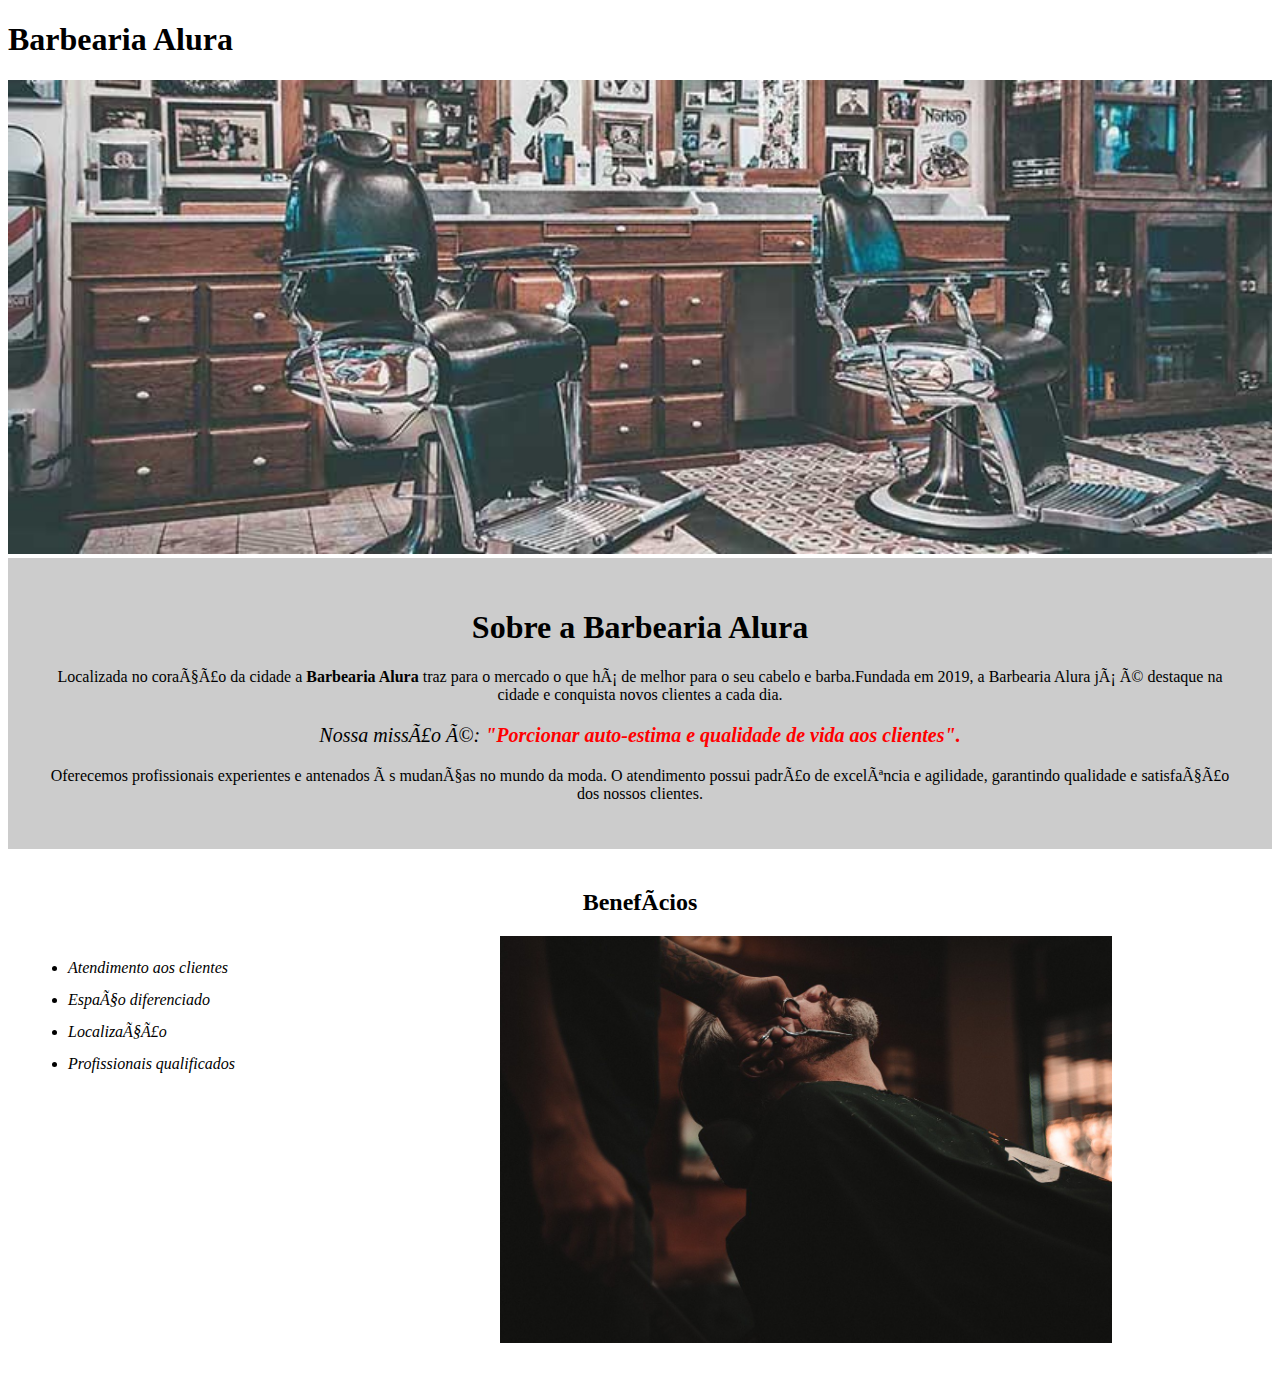
<file: Index.html>
<!DOCTYPE html>
<html lang="pt-br">
    <head>
        <meta charset="UTD-8">
        <title>Barbearia Alura</title>
        <link rel="stylesheet" href="./style.css">
    </head>
    <body>
        <header>
            <h1 class="titulo-principal">Barbearia Alura</h1>
        </header>
        <img id="banner" src="banner.jpg">
        <div class="principal">
            <h1 class="tituto-centralizado">Sobre a Barbearia Alura</h1>

            <p>Localizada no coração da cidade a <strong>Barbearia Alura</strong> traz para o mercado o que há de melhor para o seu cabelo e barba.Fundada em 2019, a Barbearia Alura já é destaque na 
            cidade e conquista novos clientes a cada dia.</p>
        
            <p id="missao"><em>Nossa missão é: <strong>"Porcionar auto-estima e qualidade de vida aos clientes".</strong></em></p>

            <p >Oferecemos profissionais experientes e antenados às mudanças no mundo da moda. O atendimento possui padrão de excelência e agilidade, garantindo qualidade e satisfação dos nossos clientes.</p>
        </div>
        <div class="beneficios">
            <h2 class="tituto-centralizado">Benefícios</h2>
        
            <ul>
                <li class="itens">Atendimento aos clientes</li>
                <li class="itens">Espaço diferenciado</li>
                <li class="itens">Localização</li>
                <li class="itens">Profissionais qualificados</li>
            </ul>

            <img src="./beneficios.jpg" class="imgbeneficio">
        </div>
    </body>
</html>
</file>
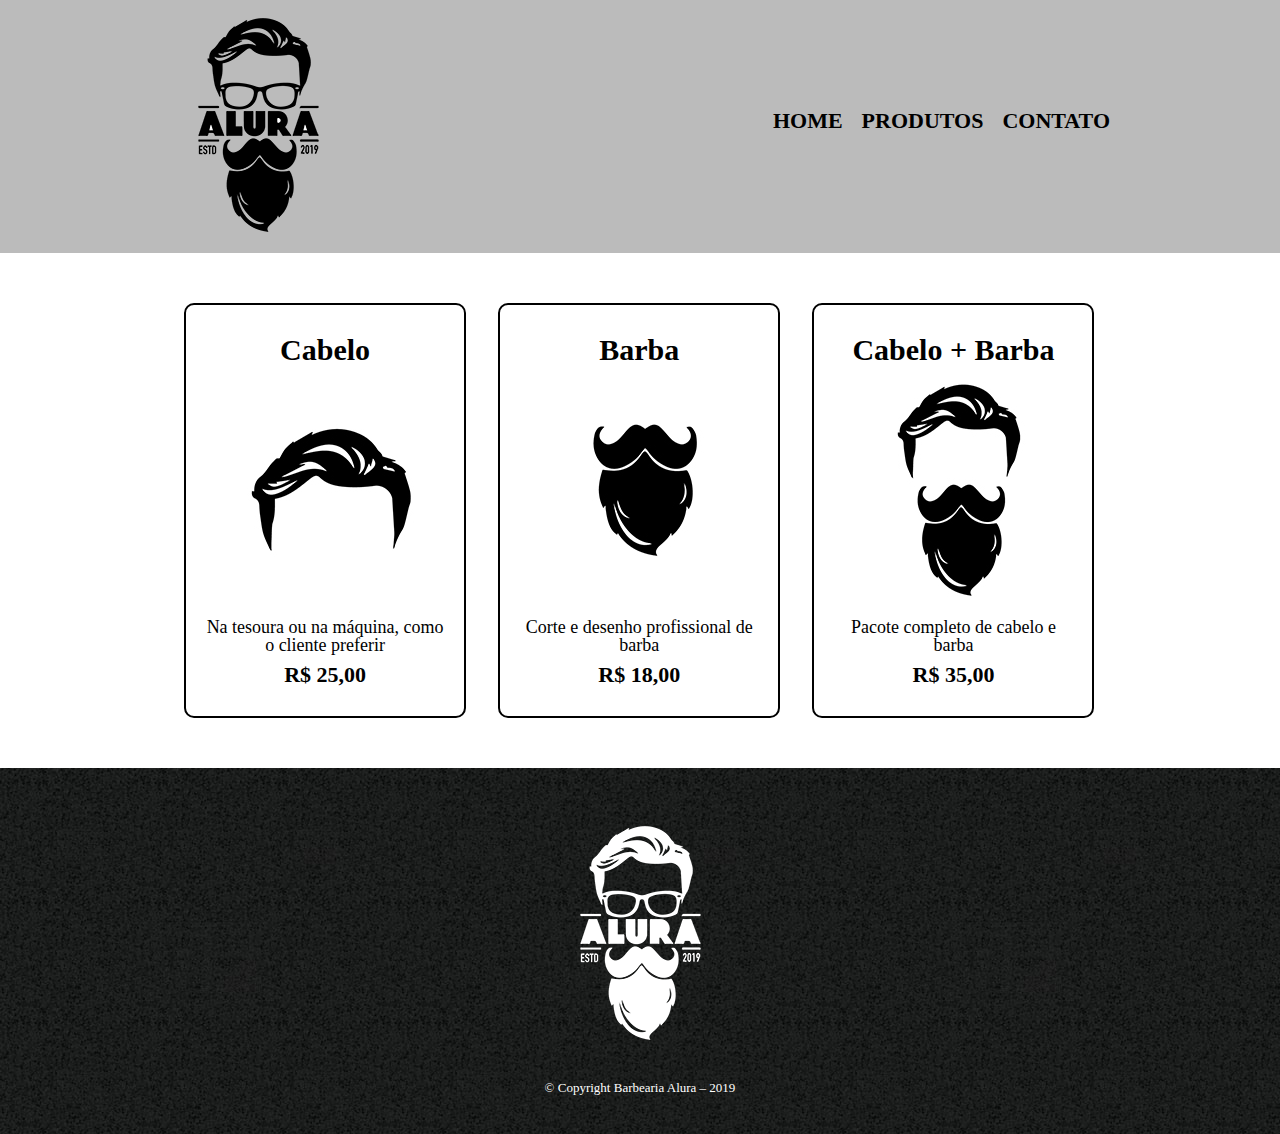
<file: produto.html>
<!DOCTYPE html>
<!DOCTYPE html>
<html lang="pt-br">
<head>
    <meta charset="UTF-8">
    <title>Produtos - Barbearia Alura</title>
    <link rel="stylesheet" href="reset.css">
    <link rel="stylesheet" href="produto.css">
</head>
<body>
    <header>
        <div class="caixa">
            <h1 class="cabecalho-imagem"><img src="./logo.png"></h1>

            <nav>
                <ul >
                    <li><a href="index.html">Home</a></li>
                    <li><a href="produto.html">Produtos</a></li>
                    <li><a href="contato.html">Contato</a></li>
                </ul>
            </nav>
        </div>
    </header>

    <main>
        <ul class="produtos">
            <li>
                <h2>Cabelo</h2>
                <img src="cabelo.jpg">
                <p class="produto">Na tesoura ou na máquina, como o cliente preferir</p>
                <P class="preco">R$ 25,00</P>
            </li>
            <li>
                <h2>Barba</h2>
                <img src="barba.jpg">
                <p class="produto">Corte e desenho profissional de barba</p>
                <P class="preco">R$ 18,00</P>
            </li>
            <li>
                <h2>Cabelo + Barba</h2>
                <img src="cabelo+barba.jpg">
                <p class="produto">Pacote completo de cabelo e barba</p>
                <P class="preco">R$ 35,00</P>
            </li>
        </ul>
    </main>
    <footer>
        <img src="logo-branco.png">
        <p class="copyright">&copy; Copyright Barbearia Alura – 2019</p>
    </footer>
</body>
</html>
</file>
<file: style.css>
body{
   background-color: white;
}

.titulo-principla{
      padding-left: 20px;
}

#banner{
      width: 100%;
}

.principal{
      background-color: #cccccc;
      padding: 30px;
}

.tituto-centralizado{
      text-align: center;
}

p{
      text-align: center;
}

#missao{
      font-size: 20px;
}

em strong{
      color:red;
}

.itens{
      font-style: italic;
}

ul{
      display: inline-block;
      vertical-align: top;
      width: 20%;
      margin-right: 15%;
      line-height: 2;
}

.beneficios{
      background-color: white;
      padding: 20px;
}

.imgbeneficio{
      width: 50%;
}
</file>
<file: produto.css>
header{
    background-color: #bbbbbb;
    border: none;
}

.caixa{
    width: 940px;
    position: relative;
    margin: 0 auto;
}

nav{
    position: absolute;
    top: 110px;
    right: 0;
}

nav li{
    display: inline;
    margin: 0 0 0 15px;
}

nav a{
    text-transform: uppercase;
    color: black;
    font-weight: bold;
    font-size: 22px;
    text-decoration: none;
}

nav a:hover{
    color: #C78C19;
    text-decoration: underline;
}

.produtos{
    width: 940px;
    margin: 0 auto;
    padding: 50px 0;
}

.produtos li{
    display: inline-block;
    text-align: center;
    width: 30%;
    vertical-align: top;
    margin: 0 1.5%;
    padding: 30px 20px;
    box-sizing: border-box;
    border: 2px solid black;
    border-radius: 10px;
}

.produtos li:hover{
    border-color: #C78C19;
    color: #C78C19;
} 
.produtos li:hover h2 {
    font-size: 34px;
}

.produtos li:active{
    border-color: rgb(6, 238, 6);
    color: rgb(6, 238, 6);
}

.produtos h2{
    font-size: 30px;
    font-weight: bold;
}

.produto{
    font-size: 18px;
}

.preco{
    font-size: 22px;
    font-weight: bold;
    margin-top: 10px;
}

footer{
    background: url(bg.jpg);
    color: white;
    text-align: center;
    padding: 40px 0;
}

.copyright{
    color:white;
    font-size: 13px;
    margin-top: 20px;
}
</file>
